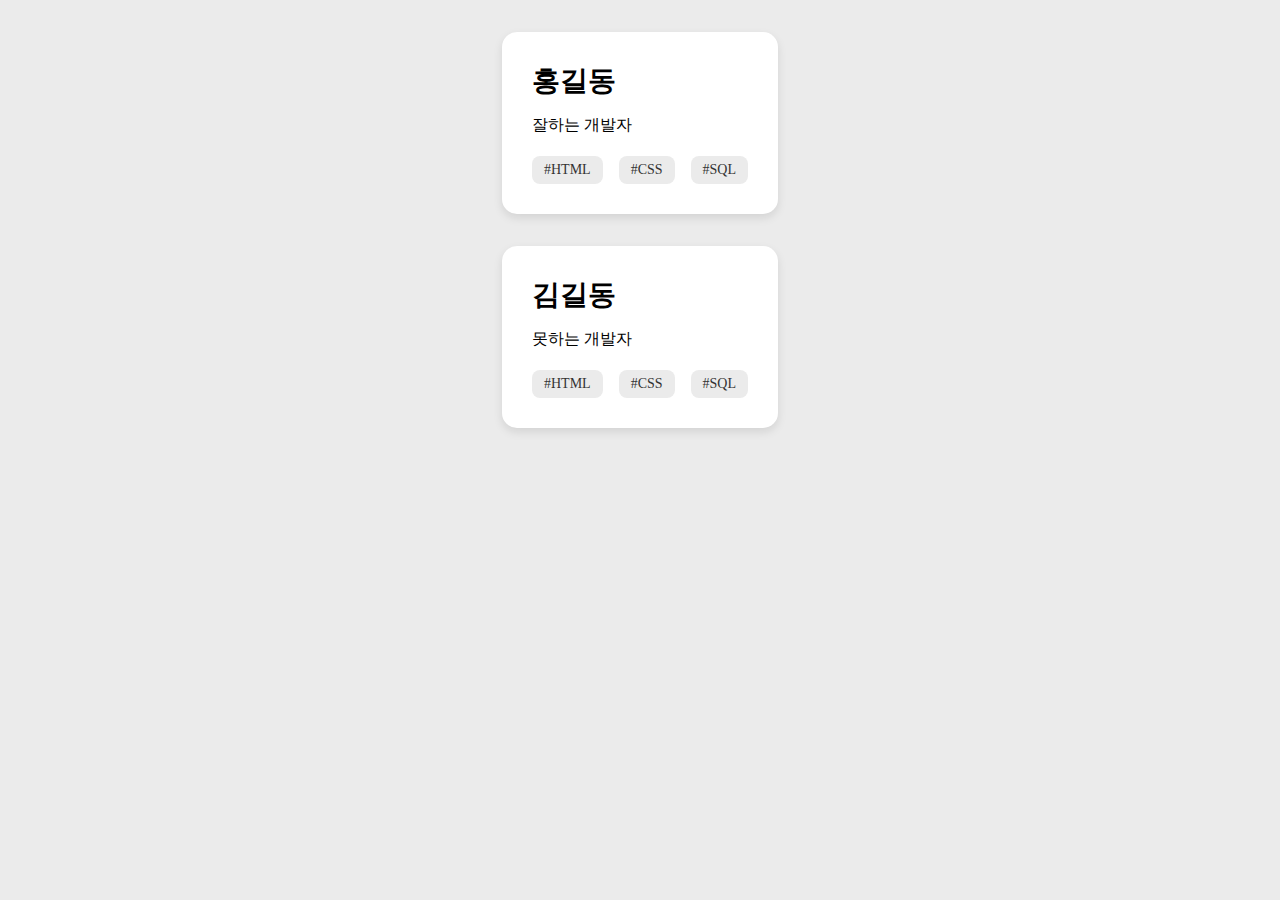
<file: css/card/index.html>
<!DOCTYPE html>
<html lang="ko">
  <head>
    <meta charset="UTF-8" />
    <meta name="viewport" content="width=device-width, initial-scale=1.0" />
    <title>카드 컴포넌트</title>
    <link rel="stylesheet" href="style.css" />
  </head>
  <body>
    <!-- 카드 컴포넌트들을 담는 컨테이너 -->
    <div class="card-container">
      <!-- 개별 카드 컴포넌트 -->
      <div class="card">
        <!-- 카드 헤더 : 이름, 제목 등등.. -->
        <div class="card-header"><h3 class="card-name">홍길동</h3></div>
        <!-- 카드 본문 : 내용, 설명 등등.. -->
        <div class="card-body"><p class="card-content">잘하는 개발자</p></div>
        <!-- 카드 푸터 : 하단 버튼, 링크 등등.. -->
        <div class="card-footer">
          <span class="card-tag">#HTML</span><span class="card-tag">#CSS</span
          ><span class="card-tag">#SQL</span>
        </div>
      </div>
      <div class="card">
        <!-- 카드 헤더 : 이름, 제목 등등.. -->
        <div class="card-header"><h3 class="card-name">김길동</h3></div>
        <!-- 카드 본문 : 내용, 설명 등등.. -->
        <div class="card-body"><p class="card-content">못하는 개발자</p></div>
        <!-- 카드 푸터 : 하단 버튼, 링크 등등.. -->
        <div class="card-footer">
          <span class="card-tag">#HTML</span><span class="card-tag">#CSS</span
          ><span class="card-tag">#SQL</span>
        </div>
      </div>
    </div>
  </body>
</html>
</file>
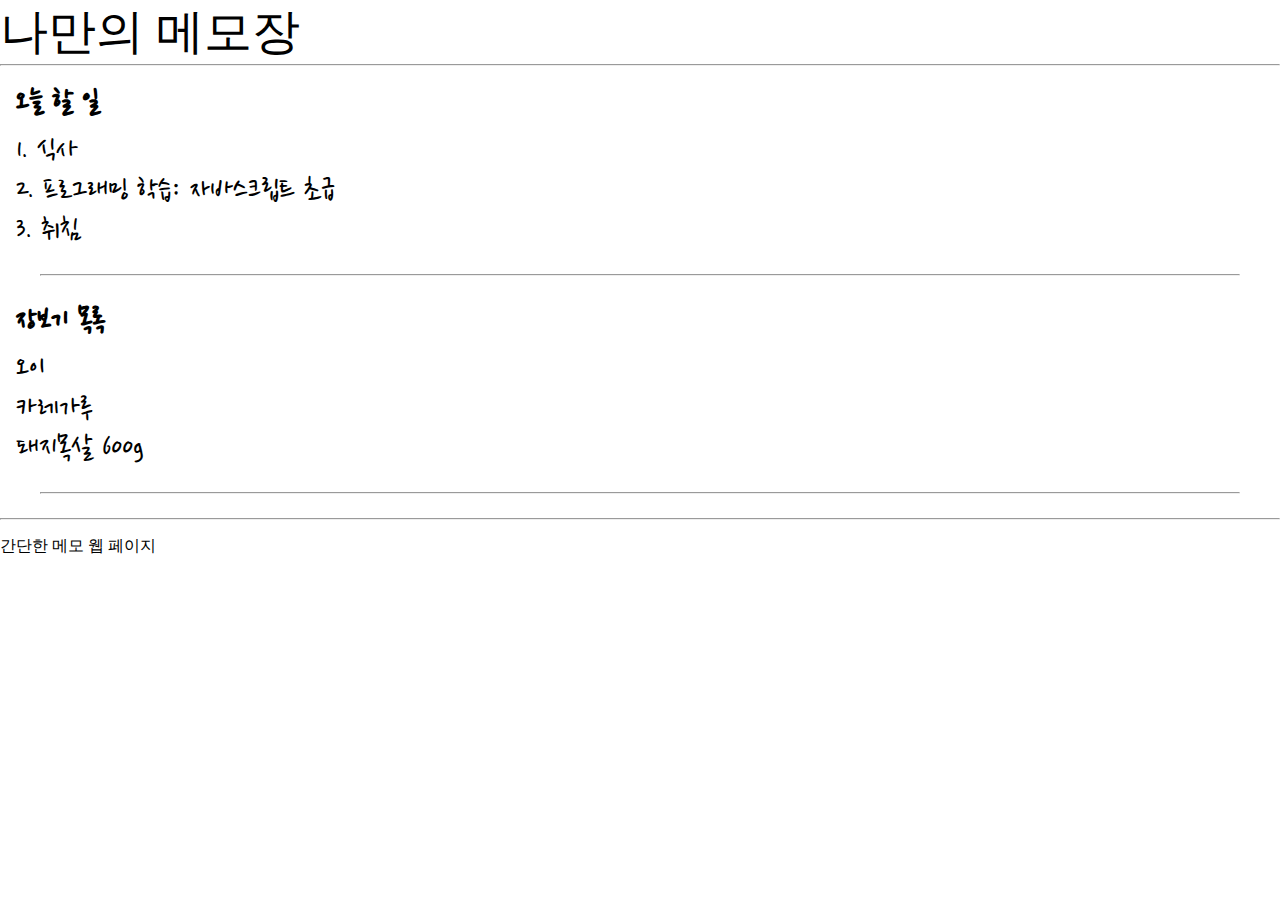
<file: css/memo/index.html>
<!DOCTYPE html>
<html lang="ko">
  <head>
    <meta charset="UTF-8" />
    <meta name="viewport" content="width=device-width, initial-scale=1.0" />
    <title>메모 페이지</title>
    <link rel="stylesheet" href="style.css" />
    <!-- 구글 폰트 -->
    <link rel="preconnect" href="https://fonts.googleapis.com" />
    <link rel="preconnect" href="https://fonts.gstatic.com" crossorigin />
    <link
      href="https://fonts.googleapis.com/css2?family=Nanum+Pen+Script&display=swap"
      rel="stylesheet"
    />
  </head>
  <body>
    <!-- 상단(Header) -->
    <!-- 페이지의 제목과 주 메뉴(내비게이션)가 위치하는 영역 -->
    <header><p class="main-title">나만의 메모장</p></header>
    <hr />
    <!-- 본문(Main) -->
    <!-- 페이지의 주요 내용이 위치하는 영역 -->
    <main>
      <div class="content">
        <p class="nanum-pen-script-regular content-title">오늘 할 일</p>
        <p class="nanum-pen-script-regular">1. 식사</p>
        <p class="nanum-pen-script-regular">
          2. 프로그래밍 학습: 자바스크립트 초급
        </p>
        <p class="nanum-pen-script-regular">3. 취침</p>
        <hr />
      </div>
      <div class="content">
        <p class="nanum-pen-script-regular content-title">장보기 목록</p>
        <p class="nanum-pen-script-regular">오이</p>
        <p class="nanum-pen-script-regular">카레가루</p>
        <p class="nanum-pen-script-regular">돼지목살 600g</p>
        <hr />
      </div>
    </main>

    <!-- 하단(Footer) -->
    <!-- 페이지의 추가 정보가 위치하는 영역 -->
    <hr />
    <footer>
      <p>간단한 메모 웹 페이지</p>
    </footer>
  </body>
</html>
</file>
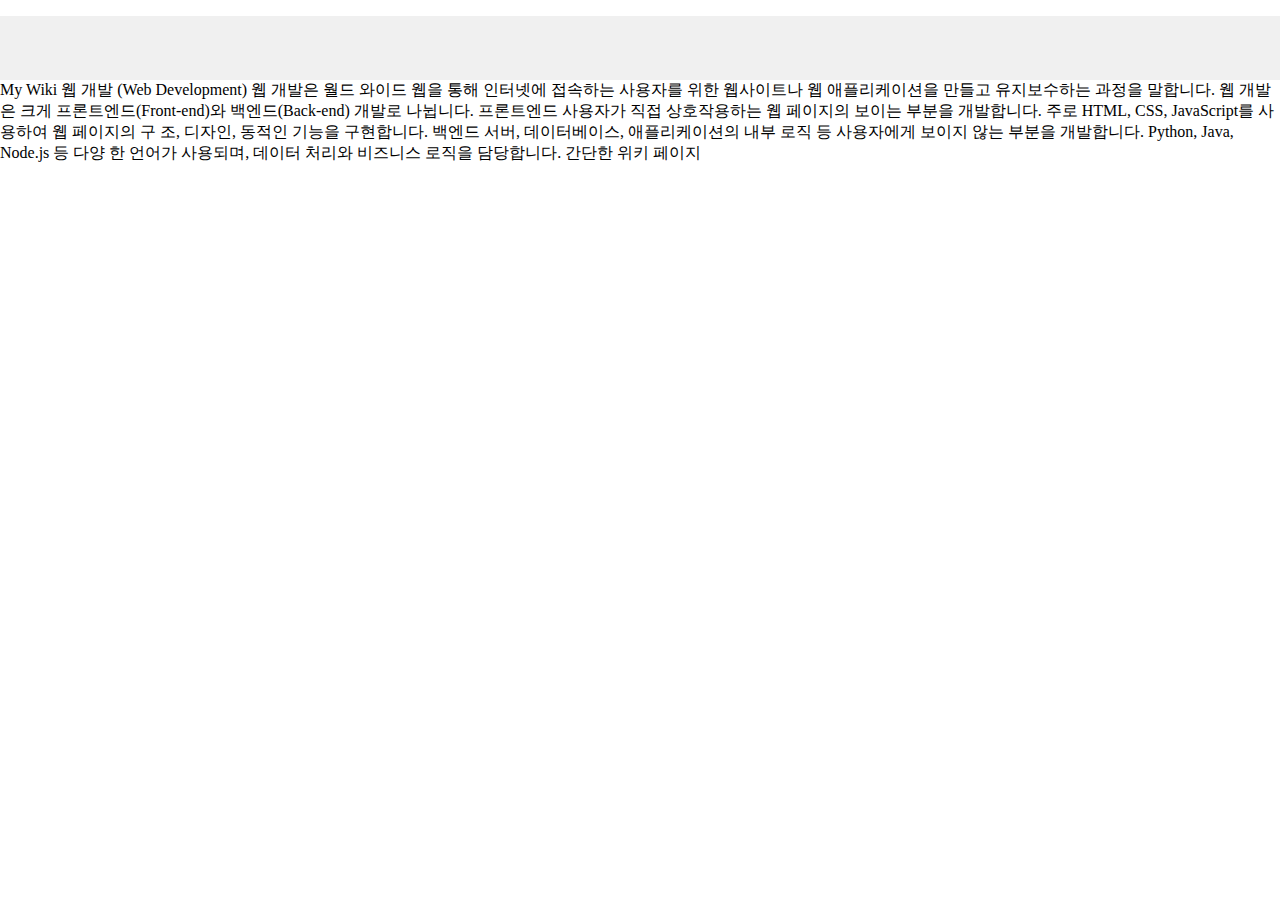
<file: css/wiki/index.html>
<!DOCTYPE html>
<html lang="ko">
  <head>
    <meta charset="UTF-8" />
    <meta name="viewport" content="width=device-width, initial-scale=1.0" />
    <title>위키 페이지</title>
    <link rel="stylesheet" href="style.css" />
  </head>
  <body>
    <!-- 상단(Header) -->
    <!-- 페이지의 제목과 주 메뉴(내비게이션)가 위치하는 영역 -->
    <header></header>

    <!-- 본문(Main) -->
    <!-- 페이지의 주요 내용이 위치하는 영역 -->
    <main></main>

    <!-- 하단(Footer) -->
    <!-- 페이지의 추가 정보가 위치하는 영역 -->
    <footer></footer>
  </body>
</html>

My Wiki 웹 개발 (Web Development) 웹 개발은 월드 와이드 웹을 통해 인터넷에
접속하는 사용자를 위한 웹사이트나 웹 애플리케이션을 만들고 유지보수하는 과정을
말합니다. 웹 개발은 크게 프론트엔드(Front-end)와 백엔드(Back-end) 개발로
나뉩니다. 프론트엔드 사용자가 직접 상호작용하는 웹 페이지의 보이는 부분을
개발합니다. 주로 HTML, CSS, JavaScript를 사용하여 웹 페이지의 구 조, 디자인,
동적인 기능을 구현합니다. 백엔드 서버, 데이터베이스, 애플리케이션의 내부 로직 등
사용자에게 보이지 않는 부분을 개발합니다. Python, Java, Node.js 등 다양 한
언어가 사용되며, 데이터 처리와 비즈니스 로직을 담당합니다. 간단한 위키 페이지
</file>
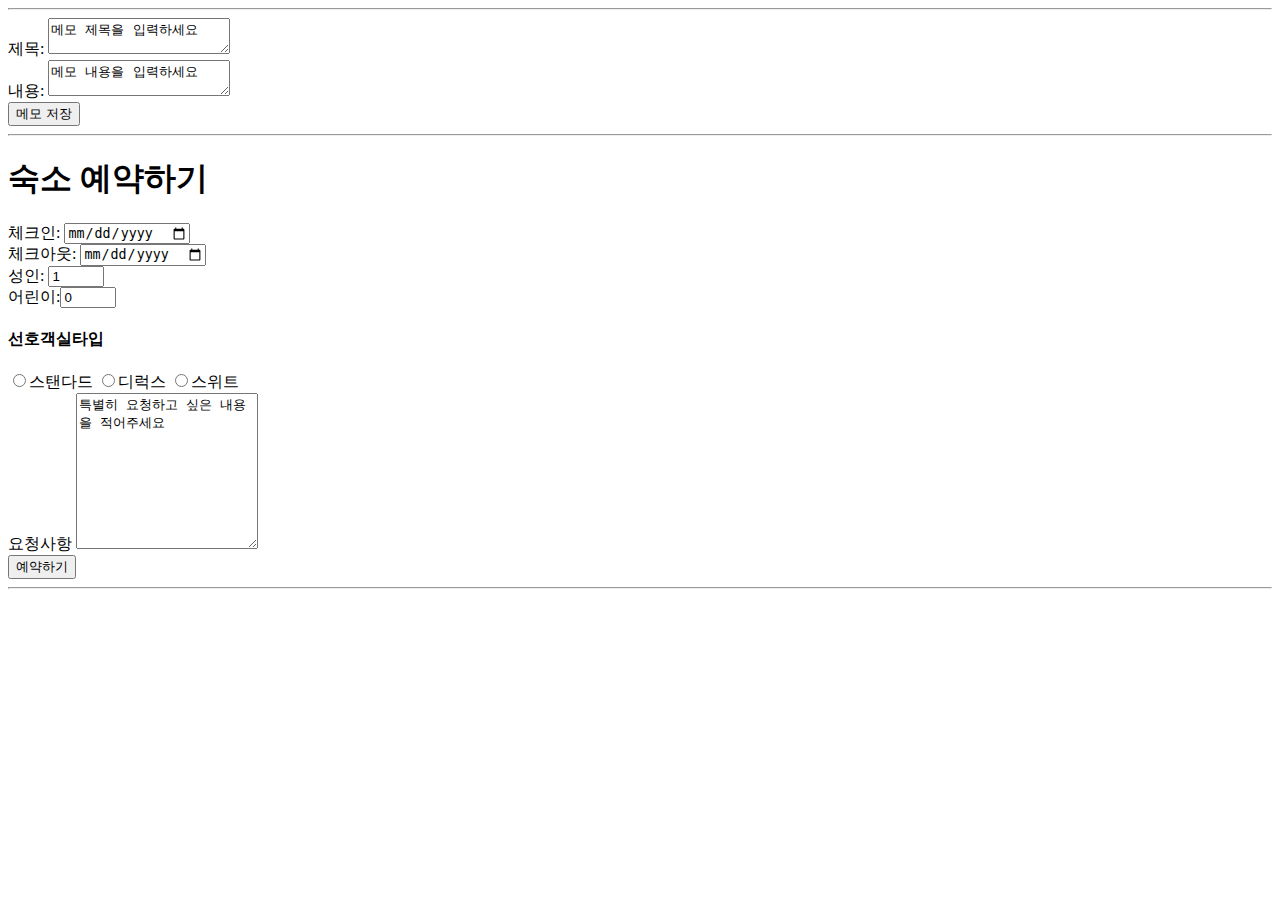
<file: html/html-form/index.html>
<!DOCTYPE html>
<html lang="en">
  <head>
    <meta charset="UTF-8" />
    <meta name="viewport" content="width=device-width, initial-scale=1.0" />
    <title>Document</title>
  </head>
  <body>
    <hr />
    <div>
      <form action="#">
        <div>
          <label for="">제목:</label>
          <textarea name="title" id="title1">메모 제목을 입력하세요</textarea>
        </div>
        <div>
          <label for="">내용:</label>
          <textarea name="content" id="content1">
메모 내용을 입력하세요</textarea
          >
        </div>
        <div><input type="submit" value="메모 저장" /></div>
      </form>
    </div>
    <hr />
    <div>
      <div><h1>숙소 예약하기</h1></div>
      <div>
        <form action="#">
          <div>
            <label
              >체크인:
              <input type="date" />
            </label>
          </div>
          <div>
            <label
              >체크아웃:
              <input type="date" />
            </label>
          </div>
          <div>
            <label
              >성인:
              <input
                type="number"
                name="adult_number"
                min="1"
                max="10"
                value="1"
            /></label>
          </div>
          <div>
            <label
              >어린이:<input
                type="number"
                name="child_number"
                min="1"
                max="10"
                value="0"
            /></label>
          </div>
          <div>
            <h4>선호객실타입</h4>
            <label>
              <input
                type="radio"
                id="radio1"
                name="room_type"
                value="Standard"
              />스탠다드</label
            >
            <label>
              <input
                type="radio"
                id="radio2"
                name="room_type"
                value="deluxe"
              />디럭스</label
            >
            <label>
              <input
                type="radio"
                id="radio3"
                name="room_type"
                value="suite"
              />스위트</label
            >
          </div>
          <label for="">요청사항</label>
          <textarea name="textarea" id="textarea_request" rows="10" cols="20">
특별히 요청하고 싶은 내용을 적어주세요</textarea
          >
          <div>
            <input type="submit" value="예약하기" />
          </div>
        </form>
      </div>
      <hr />
    </div>
  </body>
</html>
</file>
<file: css/card/style.css>
/* 초기화 */
* {
  margin: 0;
}

*,
*::before,
*::after {
  box-sizing: border-box;
}

/* 시작 */

body {
  background-color: #ebebeb;
  display: flex;
  justify-content: center;
  align-items: center;
}

.card {
  background: white;
  padding: 30px;
  border-radius: 15px;
  box-shadow: 0 4px 10px rgba(0, 0, 0, 0.1);
  width: 100%;
  text-align: left;
  margin-top: 2rem;
}

.card-header {
  font-size: 24px;
  font-weight: bold;
  margin-bottom: 15px;
}

.card-body {
  font-size: 16px;
  margin-bottom: 20px;
}

.card-footer {
  display: flex;
  gap: 1rem;
}

.card-tag {
  background-color: #ebebeb;
  color: #333;
  padding: 6px 12px;
  border-radius: 0.5rem;
  font-size: 14px;
}
</file>
<file: css/memo/style.css>
/* 초기화 */
* {
  margin: 0;
}

*,
*::before,
*::after {
  box-sizing: border-box;
}

/* 시작 */
.main-title {
  font-size: 3rem;
}

hr {
  margin-bottom: 1rem;
}

.content {
  margin: 1rem;
}

.content > hr {
  margin: 1.5rem;
}

/* 폰트 */
.nanum-pen-script-regular {
  font-family: "Nanum Pen Script", cursive;
  font-weight: 400;
  font-size: 2rem;
  font-style: normal;
}

.content-title {
  font-weight: bold;
  margin-bottom: 0.5rem;
}
</file>
<file: css/wiki/style.css>
/* 초기화 */
* {
  margin: 0;
}

*,
*::before,
*::after {
  box-sizing: border-box;
}

header {
  background-color: #f3f3f3;
}
main {
  margin: 1rem;
}
h3 {
  margin: 0.5rem;
}
/* 시작 */

.content {
  margin: 0.1rem;
}

.content > p {
  margin-bottom: 1rem;
}

.col {
  border: 1px solid black;
}

footer {
  background-color: rgb(240, 240, 240);
  height: 4rem;
}

.border-box {
  margin-top: 1rem;
  margin-bottom: 1rem;
}

.main-title {
  font-size: 2rem;
}
</file>
